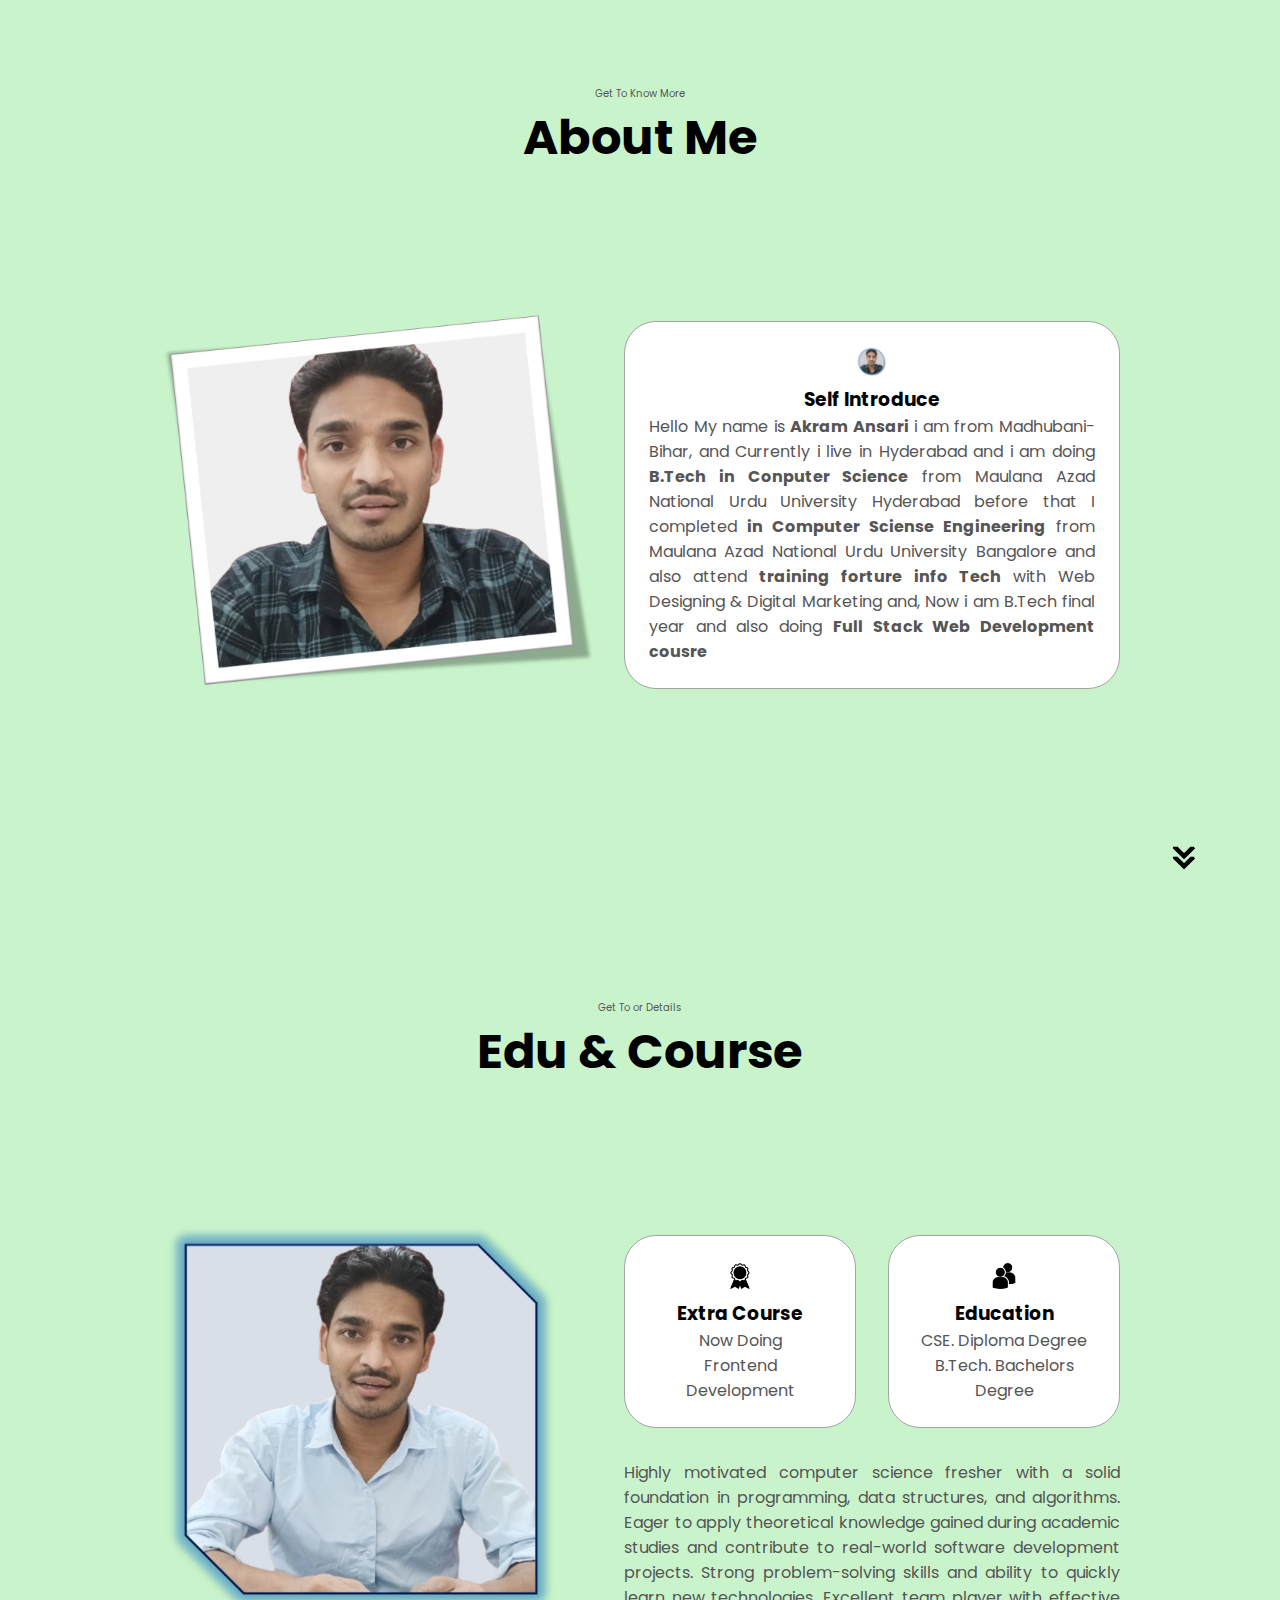
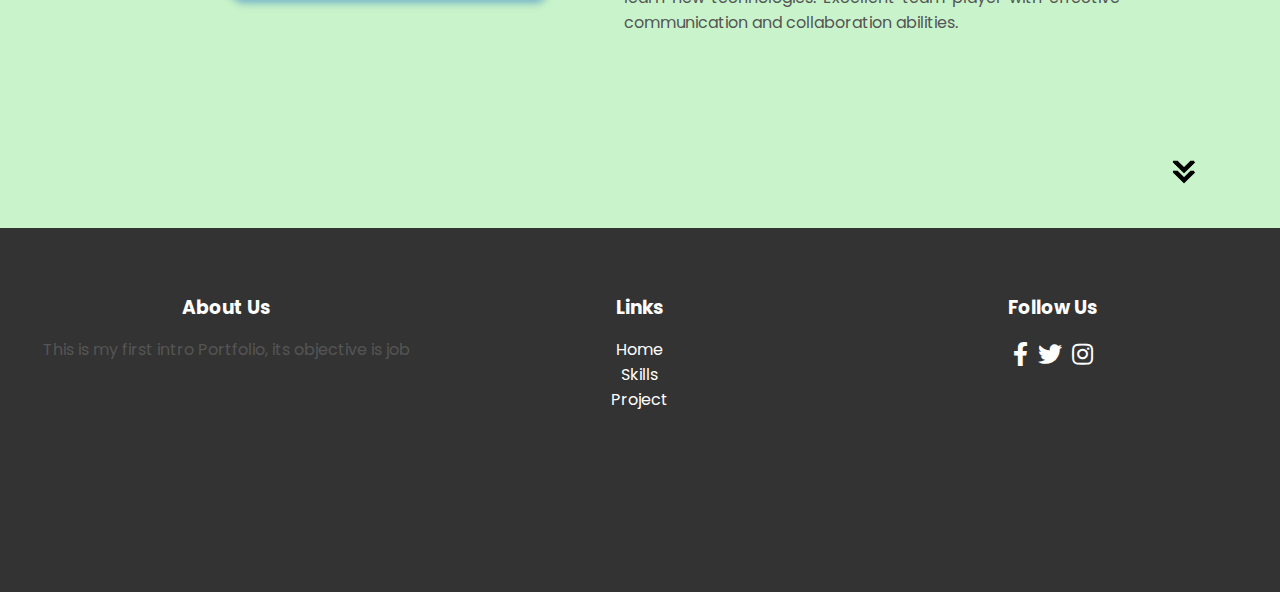
<file: About.html>
<!DOCTYPE html>
<html lang="en">
  <head>
    <meta charset="UTF-8" />
    <meta http-equiv="X-UA-Compatible" content="IE=edge" />
    <meta name="viewport" content="width=device-width, initial-scale=1.0" />
    <title>My Portfolio</title>
    <link rel="stylesheet" href="style.css" />
    <link rel="stylesheet" href="mediaqueries.css" />
    <link rel="stylesheet" href="https://cdnjs.cloudflare.com/ajax/libs/font-awesome/5.15.3/css/all.min.css">
  </head>
  <body class="about-color">
    <section id="about">
        <p class="section__text__p1">Get To Know More</p>
        <h1 class="title">About Me</h1>
        <div class="section-container">
          <div class="section__pic-container">
            <img
              src="./assets/about-pic.png"
              alt="Profile picture"
              class="about-pic"
            />
          </div>
          <div class="about-details-container">
            <div class="about-containers">
              <div class="details-container">
                <img
                  src="./assets/intro.png"
                  alt="Experience icon"
                  class="icon"
                />
                <h3>Self Introduce</h3>
                <p class="para">
                  Hello My name is <b>Akram Ansari</b> i am from Madhubani-Bihar, and Currently 
                  i live in Hyderabad and i am doing <b>B.Tech in Conputer Science</b> from 
                  Maulana Azad National Urdu University Hyderabad before that I completed <b> 
                  in Computer Sciense Engineering</b> from Maulana Azad National Urdu
                  University Bangalore and also attend <b>training forture info Tech</b> 
                  with Web Designing & Digital Marketing and, Now i am B.Tech final 
                  year and also doing <b> Full Stack Web Development cousre </b>  
                </p>
              </div>
            </div>
          </div>
        </div>
        <img
          src="./assets/arrow.png"
          alt="Arrow icon"
          class="icon arrow"
          onclick="location.href='./#experience'"
        />
      </section>
      <section id="about">
        <p class="section__text__p1">Get To or Details</p>
        <h1 class="title">Edu & Course</h1>
        <div class="section-container">
          <div class="section__pic-container">
            <img
              src="./assets/about-pic3.png"
              alt="Profile picture"
              class="about-pic"
            />
          </div>
          <div class="about-details-container">
            <div class="about-containers">
              <div class="details-container">
                <img
                  src="./assets/experience.png"
                  alt="Experience icon"
                  class="icon"
                />
                <h3>Extra Course</h3>
                <p>Now Doing<br />Frontend Development</p>
              </div>
              <div class="details-container">
                <img
                  src="./assets/education.png"
                  alt="Education icon"
                  class="icon"
                />
                <h3>Education</h3>
                <p>CSE. Diploma Degree<br />B.Tech. Bachelors Degree</p>
              </div>
            </div>
            <div class="text-container">
              <p>
                Highly motivated computer science fresher with a solid foundation in programming, data structures, and 
                algorithms. Eager to apply theoretical knowledge gained during academic studies and contribute to real-world 
                software development projects. Strong problem-solving skills and ability to quickly learn new technologies. 
                Excellent team player with effective communication and collaboration abilities.
              </p>
            </div>
          </div>
        </div>
        <img
          src="./assets/arrow.png"
          alt="Arrow icon"
          class="icon arrow"
          onclick="location.href='./#experience'"
        />
      </section>
      <footer class="site-footer">
        <div class="footer-content">
            <div class="footer-section about">
                <h3>About Us</h3>
                <p>This is my first intro Portfolio, its objective is job</p>
            </div>
            <div class="footer-section links">
                <h3>Links</h3>
                <ul>
                    <li><a href="index.html">Home</a></li>
                    <li><a href="Skills.html">Skills</a></li>
                    <li><a href="project.html">Project</a></li>
                </ul>
            </div>
            <div class="footer-section social-media">
                <h3>Follow Us</h3>
                <div class="social-icons">
                    <a href="https://www.facebook.com/profile.php?id=100022509590657&mibextid=ZbWKwL" target="_blank"><i class="fab fa-facebook-f"></i></a>
                    <a href="https://x.com/MdDanishAkram8?t=pYfndeClcUuFEKzdkJzveg&s=08 " target="_blank"><i class="fab fa-twitter"></i></a>
                    <a href="https://www.instagram.com/er_akramansari?igsh=NGVjOHppY205dzlj" target="_blank"><i class="fab fa-instagram"></i></a>
                    <!-- Add more social media icons as needed -->
                </div>
            </div>
        </div>
    </footer>
    
      <script src="script.js"></script>
  </body>
  </html>
</file>
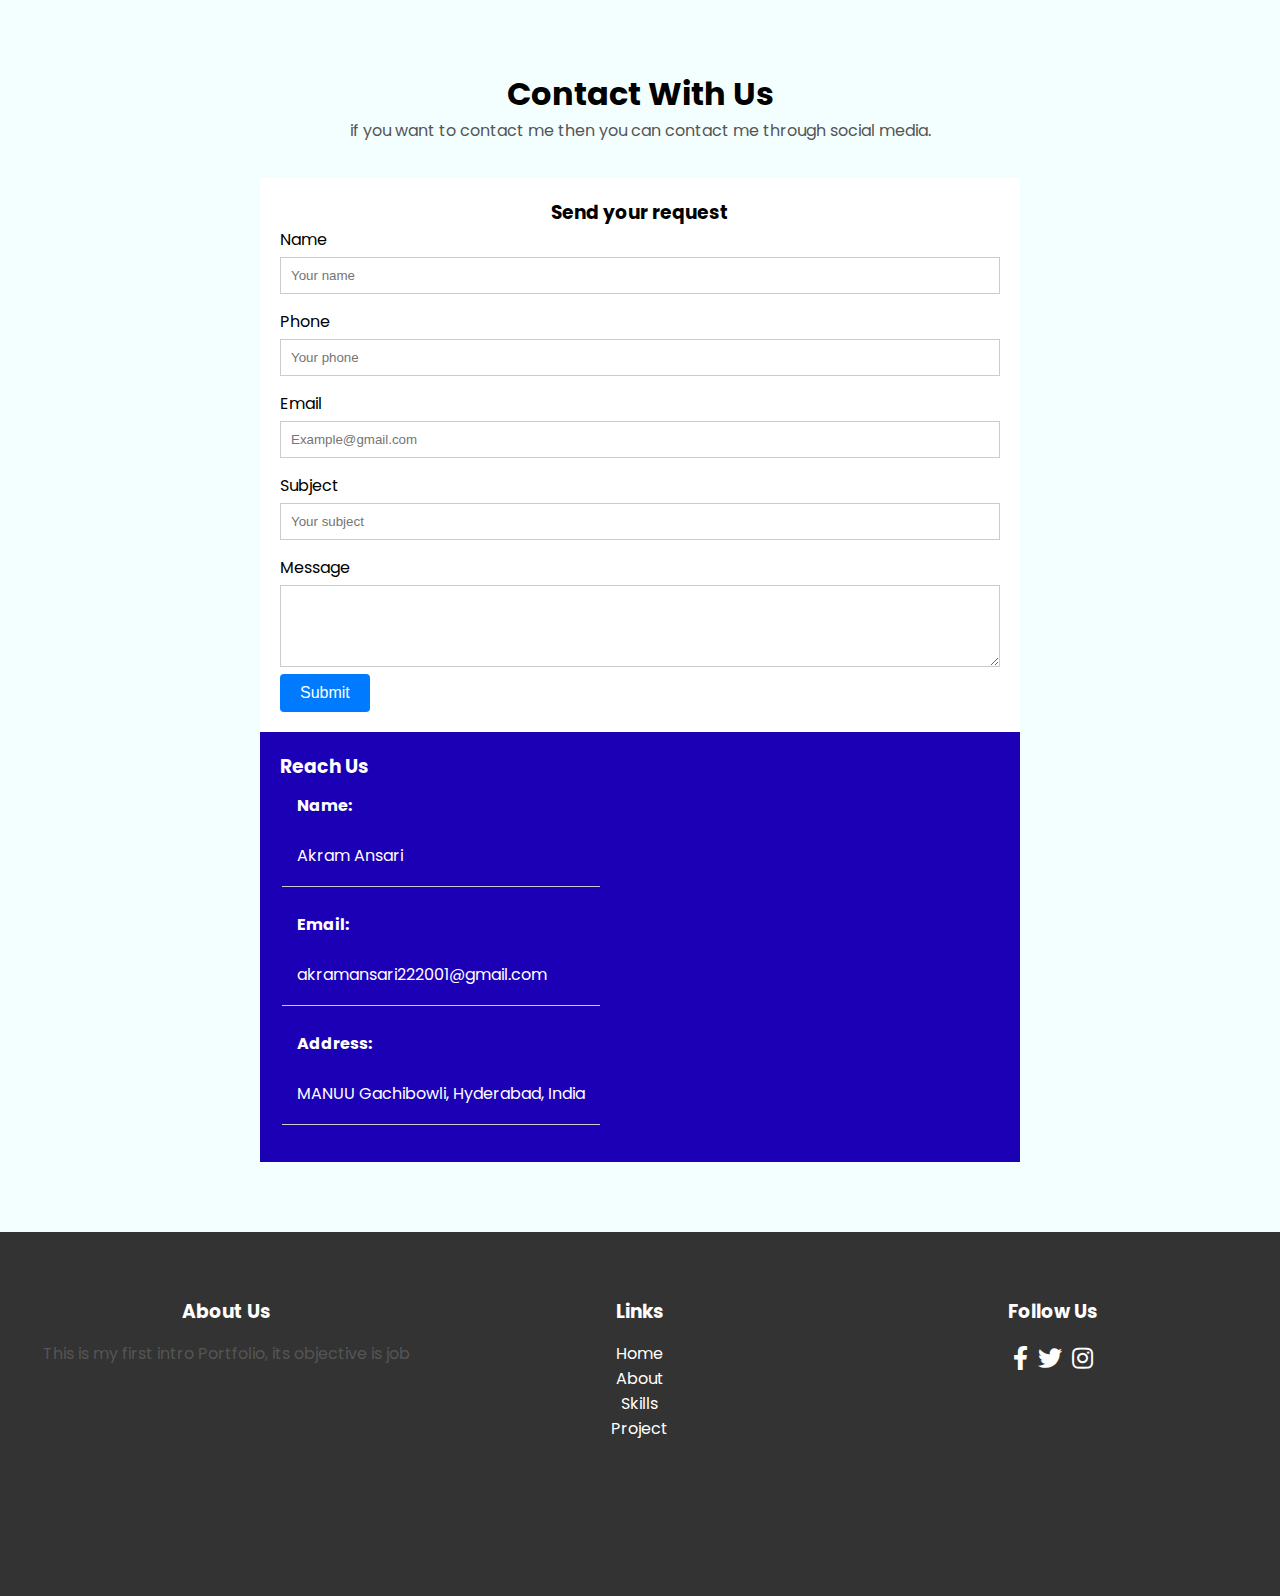
<file: contact.html>
<!DOCTYPE html>
<html lang="en">
  <head>
    <meta charset="UTF-8" />
    <meta http-equiv="X-UA-Compatible" content="IE=edge" />
    <meta name="viewport" content="width=device-width, initial-scale=1.0" />
    <title>My Portfolio</title>
    <link rel="stylesheet" href="style.css" />
    <link rel="stylesheet" href="mediaqueries.css" />
    <link rel="stylesheet" href="https://cdnjs.cloudflare.com/ajax/libs/font-awesome/5.15.3/css/all.min.css">
  </head>
  <body class="back-color">
    <div class="contact-container">
      <h1>Contact With Us</h1>
      <p>if you want to contact me then you can contact me through social media.</p>
      <div class="contact-box">
        <div class="contact-left">
          <h3>Send your request</h3>
          <form>
            <div class="input-row">
              <div class="input-group">
                <label>Name</label>
                <input type="text" placeholder="Your name">
              </div>
              <div class="input-group">
                <label>Phone</label>
                <input type="text" placeholder="Your phone">
              </div>
            </div>
            <div class="input-row"> <!-- Corrected class name -->
              <div class="input-group">
                <label>Email</label>
                <input type="email" placeholder="Example@gmail.com"> <!-- Corrected input type and placeholder value -->
              </div>
              <div class="input-group">
                <label>Subject</label>
                <input type="text" placeholder="Your subject">
              </div>
            </div>
            <label>Message</label>
            <textarea id="messageTextarea" rows="4" cols="50"></textarea>
            <button class="custom-button">Submit</button>
          </form>
        </div>
      </div>
              <div class="contact-right">
             <h3>Reach Us</h3>
                
             <table class="contact-table">
                <tr>
                    <td>Name:</td>
                    <td>Akram Ansari</td>
                </tr>
                <tr>
                  <td>Email:</td>
                  <td>akramansari222001@gmail.com</td>
              </tr>
                <tr>
                    <td>Address:</td>
                    <td>MANUU Gachibowli, Hyderabad, India</td>
                </tr>
                <!-- You can add more rows as needed -->
            </table>
        </div>
      </div>
  </div>

  <footer class="site-footer">
    <div class="footer-content">
        <div class="footer-section about">
            <h3>About Us</h3>
            <p>This is my first intro Portfolio, its objective is job</p>
        </div>
        <div class="footer-section links">
            <h3>Links</h3>
            <ul>
                <li><a href="index.html">Home</a></li>
                <li><a href="About.html">About</a></li>
                <li><a href="Skills.html">Skills</a></li>
                <li><a href="project.html">Project</a></li>
            </ul>
        </div>
        <div class="footer-section social-media">
            <h3>Follow Us</h3>
            <div class="social-icons">
                <a href="https://www.facebook.com/profile.php?id=100022509590657&mibextid=ZbWKwL" target="_blank"><i class="fab fa-facebook-f"></i></a>
                <a href="https://x.com/MdDanishAkram8?t=pYfndeClcUuFEKzdkJzveg&s=08 " target="_blank"><i class="fab fa-twitter"></i></a>
                <a href="https://www.instagram.com/er_akramansari?igsh=NGVjOHppY205dzlj" target="_blank"><i class="fab fa-instagram"></i></a>
                <!-- Add more social media icons as needed -->
            </div>
        </div>
    </div>
</footer>
<script src="script.js"></script>
</body>
</html>
</file>
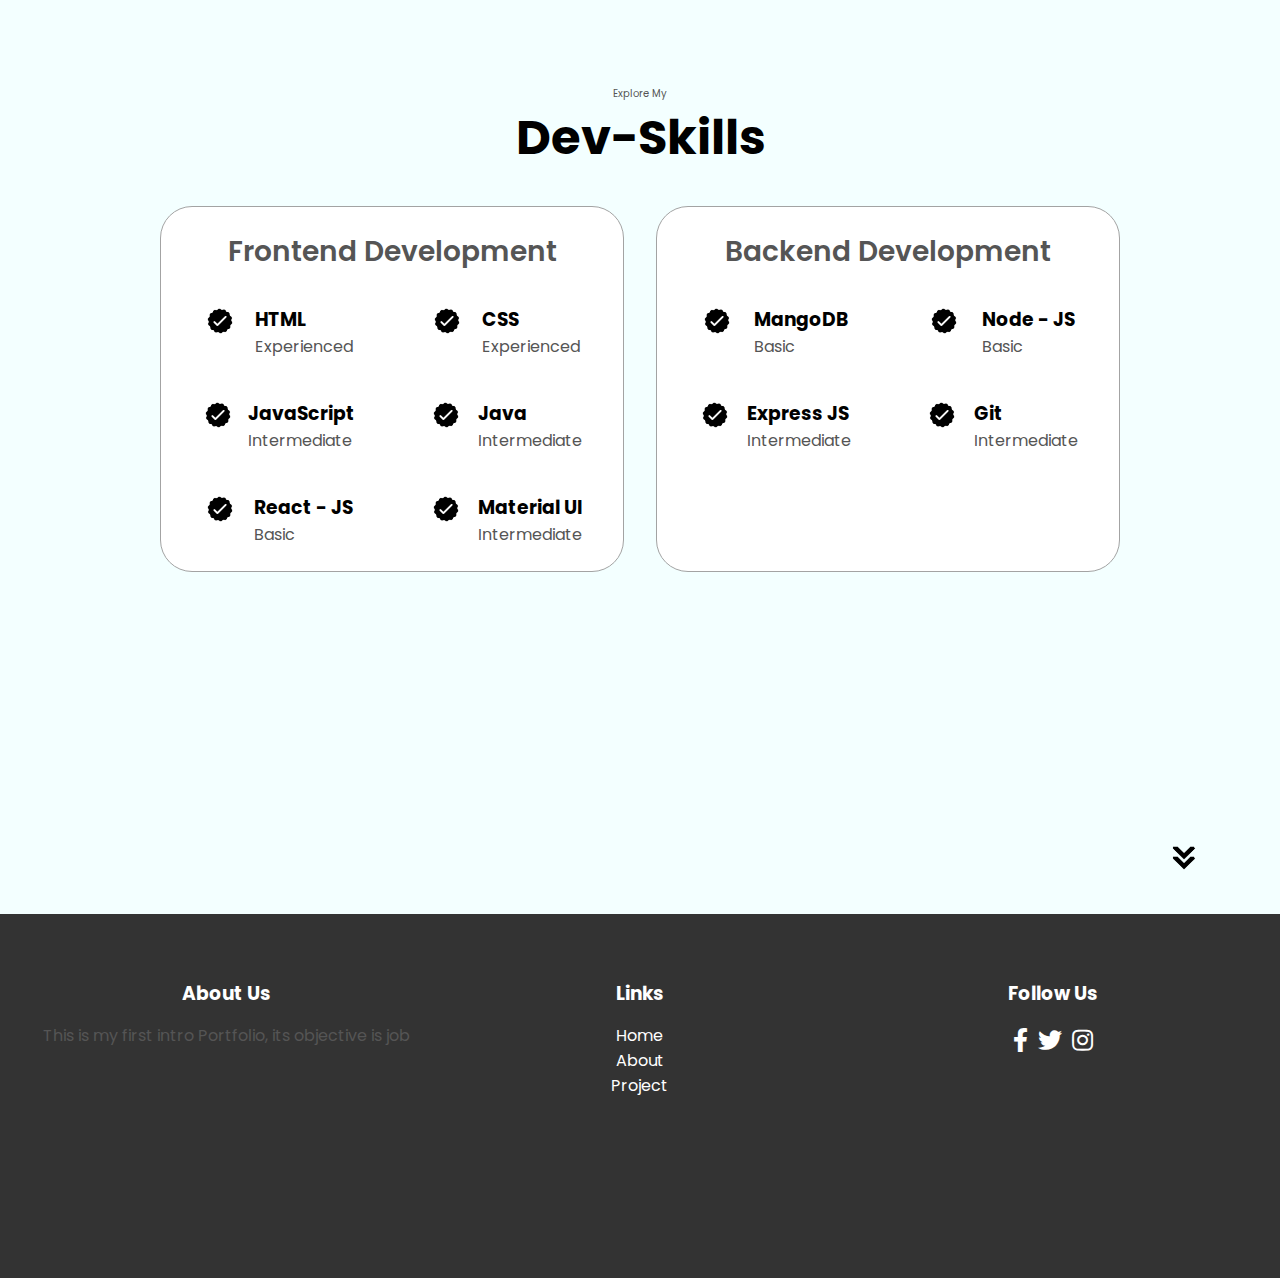
<file: Skills.html>
<!DOCTYPE html>
<html lang="en">
  <head>
    <meta charset="UTF-8" />
    <meta http-equiv="X-UA-Compatible" content="IE=edge" />
    <meta name="viewport" content="width=device-width, initial-scale=1.0" />
    <title>My Portfolio</title>
    <link rel="stylesheet" href="style.css" />
    <link rel="stylesheet" href="mediaqueries.css" />
    <link rel="stylesheet" href="https://cdnjs.cloudflare.com/ajax/libs/font-awesome/5.15.3/css/all.min.css">
  </head>
  <body>
    <section id="experience">
        <p class="section__text__p1">Explore My</p>
        <h1 class="title">Dev-Skills</h1>
        <div class="experience-details-container">
          <div class="about-containers">
            <div class="details-container">
              <h2 class="experience-sub-title">Frontend Development</h2>
              <div class="article-container">
                <article>
                  <img
                    src="./assets/checkmark.png"
                    alt="Experience icon"
                    class="icon"
                  />
                  <div>
                    <h3>HTML</h3>
                    <p>Experienced</p>
                  </div>
                </article>
                <article>
                  <img
                    src="./assets/checkmark.png"
                    alt="Experience icon"
                    class="icon"
                  />
                  <div>
                    <h3>CSS</h3>
                    <p>Experienced</p>
                  </div>
                </article>
                <article>
                  <img
                    src="./assets/checkmark.png"
                    alt="Experience icon"
                    class="icon"
                  />
                  <div>
                    <h3>JavaScript</h3>
                    <p>Intermediate</p>
                  </div>
                </article>
                <article>
                  <img
                    src="./assets/checkmark.png"
                    alt="Experience icon"
                    class="icon"
                  />
                  <div>
                    <h3>Java</h3>
                    <p>Intermediate</p>
                  </div>
                </article>
                <article>
                  <img
                    src="./assets/checkmark.png"
                    alt="Experience icon"
                    class="icon"
                  />
                  <div>
                    <h3>React - JS</h3>
                    <p>Basic</p>
                  </div>
                </article>
                <article>
                  <img
                    src="./assets/checkmark.png"
                    alt="Experience icon"
                    class="icon"
                  />
                  <div>
                    <h3>Material UI</h3>
                    <p>Intermediate</p>
                  </div>
                </article>
              </div>
            </div>
            <div class="details-container">
              <h2 class="experience-sub-title">Backend Development</h2>
              <div class="article-container">
                <article>
                  <img
                    src="./assets/checkmark.png"
                    alt="Experience icon"
                    class="icon"
                  />
                  <div>
                    <h3>MangoDB</h3>
                    <p>Basic</p>
                  </div>
                </article>
                <article>
                  <img
                    src="./assets/checkmark.png"
                    alt="Experience icon"
                    class="icon"
                  />
                  <div>
                    <h3>Node - JS</h3>
                    <p>Basic</p>
                  </div>
                </article>
                <article>
                  <img
                    src="./assets/checkmark.png"
                    alt="Experience icon"
                    class="icon"
                  />
                  <div>
                    <h3>Express JS</h3>
                    <p>Intermediate</p>
                  </div>
                </article>
                <article>
                  <img
                    src="./assets/checkmark.png"
                    alt="Experience icon"
                    class="icon"
                  />
                  <div>
                    <h3>Git</h3>
                    <p>Intermediate</p>
                  </div>
                </article>
              </div>
            </div>
          </div>
        </div>
        <img
          src="./assets/arrow.png"
          alt="Arrow icon"
          class="icon arrow"
          onclick="location.href='./#projects'"
        />
      </section>
      <footer class="site-footer">
        <div class="footer-content">
            <div class="footer-section about">
                <h3>About Us</h3>
                <p>This is my first intro Portfolio, its objective is job</p>
            </div>
            <div class="footer-section links">
                <h3>Links</h3>
                <ul>
                    <li><a href="index.html">Home</a></li>
                    <li><a href="About.html">About</a></li>
                    <li><a href="project.html">Project</a></li>
                </ul>
            </div>
            <div class="footer-section social-media">
                <h3>Follow Us</h3>
                <div class="social-icons">
                    <a href="https://www.facebook.com/profile.php?id=100022509590657&mibextid=ZbWKwL" target="_blank"><i class="fab fa-facebook-f"></i></a>
                    <a href="https://x.com/MdDanishAkram8?t=pYfndeClcUuFEKzdkJzveg&s=08 " target="_blank"><i class="fab fa-twitter"></i></a>
                    <a href="https://www.instagram.com/er_akramansari?igsh=NGVjOHppY205dzlj" target="_blank"><i class="fab fa-instagram"></i></a>
                    <!-- Add more social media icons as needed -->
                </div>
            </div>
        </div>
    </footer>
    
      <script src="script.js"></script>
  </body>
</html>
</file>
<file: style.css>
/* GENERAL */

@import url("https://fonts.googleapis.com/css2?family=Poppins:wght@300;400;500;600&display=swap");
* {
  margin: 0;
  padding: 0;
}

body {
  font-family: "Poppins", sans-serif;
    background-color: rgb(243, 255, 255);
}
html {
  scroll-behavior: smooth;
}
p {
  color: rgb(85, 85, 85);
}

/* TRANSITION */

a,
.btn {
  transition: all 300ms ease;
}

/* DESKTOP NAV */

nav,
.nav-links {
  display: flex;
}

nav {
  justify-content: space-around;
  align-items: center;
  height: 17vh;
}

.nav-links {
  gap: 2rem;
  list-style: none;
  font-size: 1.5rem;
}

a {
  color: black;
  text-decoration: none;
  text-decoration-color: white;
}

a:hover {
  color: grey;
  text-decoration: underline;
  text-underline-offset: 1rem;
  text-decoration-color: rgb(181, 181, 181);
}

.logo {
  font-size: 2rem;
}

.logo:hover {
  cursor: default;
}

/* HAMBURGER MENU */

#hamburger-nav {
  display: none;
}

.hamburger-menu {
  position: relative;
  display: inline-block;
}

.hamburger-icon {
  display: flex;
  flex-direction: column;
  justify-content: space-between;
  height: 24px;
  width: 30px;
  cursor: pointer;
}

.hamburger-icon span {
  width: 100%;
  height: 2px;
  background-color: black;
  transition: all 0.3 ease-in-out;
}

.menu-links {
  position: absolute;
  top: 100%;
  right: 0;
  background-color:rgb(255, 255, 255);
  width: fit-content;
  max-height: 0;
  overflow: hidden;
  transition: all 0.3 ease-in-out;
}
.menu-links a {
  display: block;
  padding: 10px;
  text-align: center;
  font-size: 1.5rem;
  color: black;
  text-decoration: none;
  transition: all 0.3 ease-in-out;
}
.menu-links a:hover{
    text-decoration: underline;
    color: gray;
}

.menu-links li {
  list-style: none;
}

.menu-links.open {
  max-height: 300px;
}

.hamburger-icon.open span:first-child {
  transform: rotate(45deg) translate(10px, 5px);
}

.hamburger-icon.open span:nth-child(2) {
  opacity: 0;
}

.hamburger-icon.open span:last-child {
  transform: rotate(-45deg) translate(10px, -5px);
}

.hamburger-icon span:first-child {
  transform: none;
}

.hamburger-icon span:first-child {
  opacity: 1;
}

.hamburger-icon span:first-child {
  transform: none;
}

/* SECTIONS */

section {
  padding-top: 4vh;
  height: 96vh;
  margin: 0 10rem;
  box-sizing: border-box;
  min-height: fit-content;
}

.section-container {
  display: flex;
}

/* PROFILE SECTION */

#profile {
  display: flex;
  justify-content: center;
  gap: 5rem;
  height: 80vh;
}

.section__pic-container {
  display: flex;
  height: 400px;
  width: 400px;
  margin: auto 0;
}

.section__text {
  align-self: center;
  text-align: center;
}

.section__text p {
  font-weight: 600;
}

.section__text__p1 {
  text-align: center;
}

.section__text__p2 {
  font-size: 1.75rem;
  margin-bottom: 1rem;
}

.title {
  font-size: 3rem;
  text-align: center;
}

#socials-container {
  display: flex;
  justify-content: center;
  margin-top: 1rem;
  gap: 1rem;
}
#socials-container img:hover{
 background-color:rgb(7, 133, 196);
 border-radius: 5px;
}

/* ICONS */

.icon {
  cursor: pointer;
  height: 2rem;
}

/* BUTTONS */

.btn-container {
  display: flex;
  justify-content: center;
  gap: 1rem;
}

.btn {
  font-weight: 600;
  transition: all 300ms ease;
  padding: 1rem;
  width: 8rem;
  border-radius: 2rem;
}

.btn-color-1{
    border-color:rgb(95, 95, 224);
}
.btn-color-2 {
  border: rgb(53, 53, 53) 0.1rem solid;
}

.btn-color-1:hover,
.btn-color-2:hover {
  cursor: pointer;
}

.btn-color-1,
.btn-color-2:hover {
  background:rgb(95, 95, 224);
  color: white;
}

.btn-color-1:hover {
  background:rgb(95, 95, 224);
}

.btn-color-2 {
  background: none;
}

.btn-color-2:hover {
  border: rgb(255, 255, 255) 0.1rem solid;
}

.btn-container {
  gap: 1rem;
}

/* ABOUT SECTION */

#about {
    position: relative;
    margin-top: 50px;
  }
  
  .about-containers {
    gap: 2rem;
    margin-bottom: 2rem;
    margin-top: 2rem;
  }
  
  .about-details-container {
    justify-content: center;
    flex-direction: column;
  }
  
  .about-containers,
  .about-details-container {
    display: flex;
  }
  .details-container .para{
    text-align: justify;
  }
  .about-color{
    background-color: #c9f4cb;
  }
  /*Button more  */
  .read-more{
    display: inline-block;
    padding:8px 16px;
    color: #fff;
    background-color: #4caf50;
    font-size: 19px;
    text-decoration: none;
    border-radius: 25px;
    margin-top: 15px;
    transform: 0.3s ease;
  }
  .read-more:hover{
    background-color: #3e8e41;
    color: black;
  }
  /*Edu & Course*/
  .text-container p{
    text-align: justify;
  }
  .section__text__p1{
    font-size: 10px;
  }
  .about-pic {
    border-radius: 2rem;
  }
  
  .arrow {
    position: absolute;
    right: -5rem;
    bottom: 2.5rem;
  }
  
  .details-container {
    padding: 1.5rem;
    flex: 1;
    background: white;
    border-radius: 2rem;
    border: rgb(53, 53, 53) 0.1rem solid;
    border-color: rgb(163, 163, 163);
    text-align: center;
  }
  
  .section-container {
    gap: 4rem;
    height: 80%;
  }
  
  .section__pic-container {
    height: 400px;
    width: 400px;
    margin: auto 0;
    border-color:red;
  }
  .section__pic-container img{
    border-color: black;
  }

  /* EXPERIENCE SECTION */
  
  #experience {
    position: relative;
    margin-top: 50px;
  }
  
  .experience-sub-title {
    color: rgb(85, 85, 85);
    font-weight: 600;
    font-size: 1.75rem;
    margin-bottom: 2rem;
  }
  
  .experience-details-container {
    display: flex;
    justify-content: center;
    flex-direction: column;
  }
  
  .article-container {
    display: flex;
    text-align: initial;
    flex-wrap: wrap;
    flex-direction: row;
    gap: 2.5rem;
    justify-content: space-around;
  }
  
  article {
    display: flex;
    width: 10rem;
    justify-content: space-around;
    gap: 0.5rem;
  }
  
  article .icon {
    cursor: default;
  }

  /* PROJECTS SECTION */

#projects {
    position: relative;
  }
  
  .color-container {
    border-color: rgb(163, 163, 163);
    background: rgb(250, 250, 250);
  }
  
  .project-img {
    border-radius: 2rem;
    width: 90%;
    height: 90%;
  }
  
  .project-title {
    margin: 1rem;
    color: black;
  }
  
  .project-btn {
    color: black;
    border-color: rgb(163, 163, 163);
  }
  
  /* CONTACT section */
  
  #contact {
    display: flex;
    justify-content: center;
    flex-direction: column;
    height: 70vh;
  }
  
  .contact-info-upper-container {
    display: flex;
    justify-content: center;
    border-radius: 2rem;
    border: rgb(53, 53, 53) 0.1rem solid;
    border-color: rgb(163, 163, 163);
    background: (250, 250, 250);
    margin: 2rem auto;
    padding: 0.5rem;
  }
  
  .contact-info-container {
    display: flex;
    align-items: center;
    justify-content: center;
    gap: 0.5rem;
    margin: 1rem;
  }
  
  .contact-info-container p {
    font-size: larger;
  }
  
  .contact-icon {
    cursor: default;
  }
  
  .email-icon {
    height: 2.5rem;
  }
  
  /* FOOTER SECTION 1 st*/
  
  footer {
    height: 26vh;
    margin: 0 1rem;
  }
  
  footer p {
    text-align: center;
  }
  

  /* contact info */ 
 /* Left part */
  .contact-container {
    width: 90%; /* Adjusted width for responsiveness */
    max-width: 800px; /* Added a max-width to prevent excessive stretching */
    margin: 50px auto;
    padding: 20px; /* Added padding for better spacing */
    box-sizing: border-box; /* Ensure padding is included in width calculation */
  }
  
  .contact-container h1, .contact-container p {
    text-align: center;
  }
  
  .contact-box {
    background: #fff;
    display: flex;
    flex-wrap: wrap; /* Allow wrapping on smaller screens */
    margin-top: 35px;
  }
  
  .contact-left {
    flex-basis: 100%; /* Adjusted for better responsiveness */
    padding: 20px;
    box-sizing: border-box;
  }
  
  .contact-left h3 {
    text-align: center;
  }
  
  .input-row {
    display: flex;
    flex-wrap: wrap; /* Allow wrapping on smaller screens */
    justify-content: space-between;
  }
  
  .input-row .input-group {
    flex-basis: 48%; /* Adjusted for better spacing */
    margin-bottom: 10px; /* Adjusted margin for better spacing */
  }
  
  .input-group input, textarea {
    width: 100%;
    border: 1px solid #ccc;
    padding: 10px;
    box-sizing: border-box;
  }
  
  label {
    display: block;
    margin-bottom: 5px;
  }
  
  /* Button Styles */
  .custom-button {
    display: inline-block;
    padding: 10px 20px;
    font-size: 16px;
    background-color: #007bff;
    border: none;
    border-radius: 4px;
    color: #fff;
    text-align: center;
    cursor: pointer;
    transition: background-color 0.3s ease;
  }
  
  .custom-button:hover {
    background-color: #0056b3;
  }


/* righ */
.contact-right {
  flex-basis: 40%;
  padding: 40px;
  background: #1c00b5; /* This is the blue background color */
  color: #fff;
}

/* Improved right contact section styling */
.contact-right {
  flex-basis: 40%;
  padding: 30px; /* Slightly reduced padding for a more compact look */
  background: #1c00b5;
  color: #fff;
  box-sizing: border-box;
}

.contact-table tr {
  border-bottom: 1px solid #ccc;
}

.contact-table td {
  padding: 12px 18px; /* Increased padding for better spacing */
  text-align: left;
}

.contact-table td:first-child {
  font-weight: bold;
  width: 180px; /* Adjusted width for better alignment */
}

.contact-right {
  flex-basis: 40%;
  padding: 40px;
  background: #1c00b5;
  color: #fff;
}

.contact-table tr {
  border-bottom: 1px solid #ccc;
}

.contact-table td {
  padding: 10px 15px;
  text-align: left;
}

.contact-table td:first-child {
  font-weight: bold;
  width: 150px;
}

/* Responsive Styles */
  .contact-container {
    width: 90%;
  }

  .contact-left,
  .contact-right {
    flex-basis: 100%;
    padding: 20px;
  }

  .contact-right {
    background: #1c00b5;
    color: #fff;
  }

  .input-row .input-group {
    flex-basis: 100%;
    margin-bottom: 15px;
  }

  .contact-table td:first-child {
    width: 100%;
  }



  .contact-container {
    width: 100%;
    padding: 20px;
  }

  .contact-box {
    flex-direction: column;
  }

  .contact-left,
  .contact-right {
    flex-basis: 100%;
    padding: 20px;
  }

  .contact-right {
    background: #1c00b5;
    color: #fff;
  }

  .contact-table tr {
    display: flex;
    flex-direction: column;
    margin-bottom: 15px;
  }

  .contact-table td {
    display: flex;
    flex-direction: column;
    text-align: left;
    margin-bottom: 8px;
  }

  .contact-table td:first-child {
    width: 100%;
    font-weight: bold;
    margin-bottom: 5px;
  }

  /*footer work*/

.site-footer {
  background-color: #333;
  color: #fff;
  padding: 65px 0; /* Adjust padding as needed */
  text-align: center;
  margin: 0; /* Remove any default margin */
}

.footer-content {
  display: flex;
  justify-content: space-between;
  flex-wrap: wrap;
  margin: 0; /* Remove any default margin */
  padding: 0 20px; /* Add padding to the sides */
}
.footer-section {
    flex: 1;
    padding: 0 20px;
    margin-bottom: 20px;
}

.footer-section h3 {
    color: #fff;
    margin-bottom: 15px;
}

.footer-section p, 
.footer-section ul {
    margin: 0;
    padding: 0;
    list-style: none;
}

.footer-section a {
    color: #fff;
    text-decoration: none;
    transition: color 0.3s ease;
}

.footer-section a:hover {
    color: #007bff; /* Blue color for links on hover */
}

.social-icons {
    display: flex;
    gap: 10px; /* Space between social icons */
    justify-content: center;
}

.social-icons a {
    color: #fff;
    font-size: 24px; /* Adjust the size as needed */
    transition: color 0.3s ease;
}

.social-icons a:hover {
    color: #007bff; /* Blue color for icons on hover */
}
</file>
<file: mediaqueries.css>
@media screen and (max-width: 1400px) {
  #profile {
    height: 83vh;
    margin-bottom: 6rem;
  }
  .about-containers {
    flex-wrap: wrap;
  }
  #contact,
  #projects {
    height: fit-content;
  }
}

@media screen and (max-width: 1200px) {
  #desktop-nav {
    display: none;
  }
  #hamburger-nav {
    display: flex;
  }
  #experience,
  .experience-details-container {
    margin-top: 2rem;
  }
  #profile,
  .section-container {
    display: block;
  }
  .arrow {
    display: none;
  }
  section,
  .section-container {
    height: fit-content;
  }
  section {
    margin: 0 5%;
  }
  .section__pic-container {
    width: 275px;
    height: 275px;
    margin: 0 auto 2rem;
  }
  .about-containers {
    margin-top: 0;
  }
}

@media screen and (max-width: 270px) {
  #contact,
  footer {
    height: 40vh;
  }
  #profile {
    height: 83vh;
    margin-bottom: 0;
  }
  article {
    font-size: 1rem;
  }
  footer nav {
    height: fit-content;
    margin-bottom: 2rem;
  }
  .about-containers,
  .contact-info-upper-container,
  .btn-container {
    flex-wrap: wrap;
  }
  .contact-info-container {
    margin: 0;
  }
  .contact-info-container p,
  .nav-links li a {
    font-size: 1rem;
  }
  .experience-sub-title {
    font-size: 1.25rem;
  }
  .logo {
    font-size: 1.5rem;
  }
  .nav-links {
    flex-direction: column;
    gap: 0.5rem;
    text-align: center;
  }
  .section__pic-container {
    width: auto;
    height: 46vw;
    justify-content: center;
  }
  .section__text__p2 {
    font-size: 1.25rem;
  }
  .title {
    font-size: 2rem;
  }
  .text-container {
    text-align: justify;
  }
}

/*contact info right site table*/
</file>
